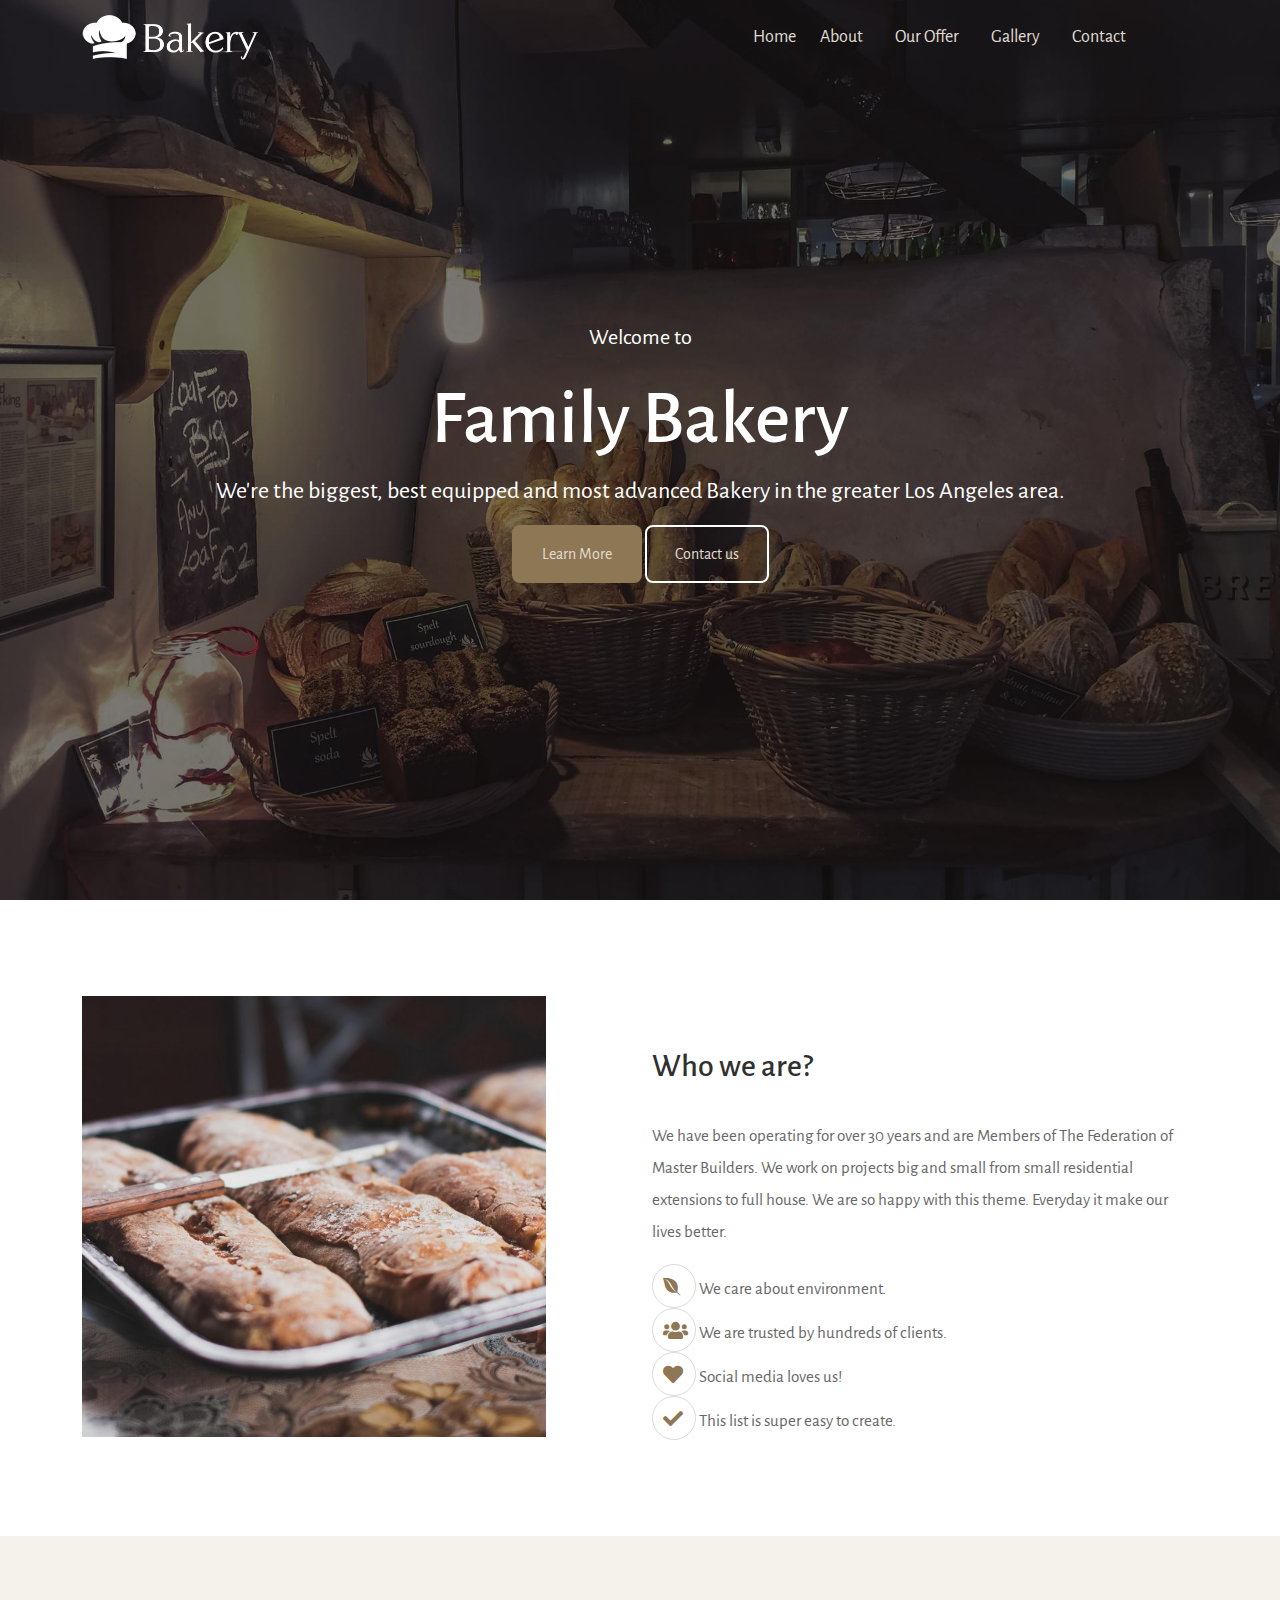
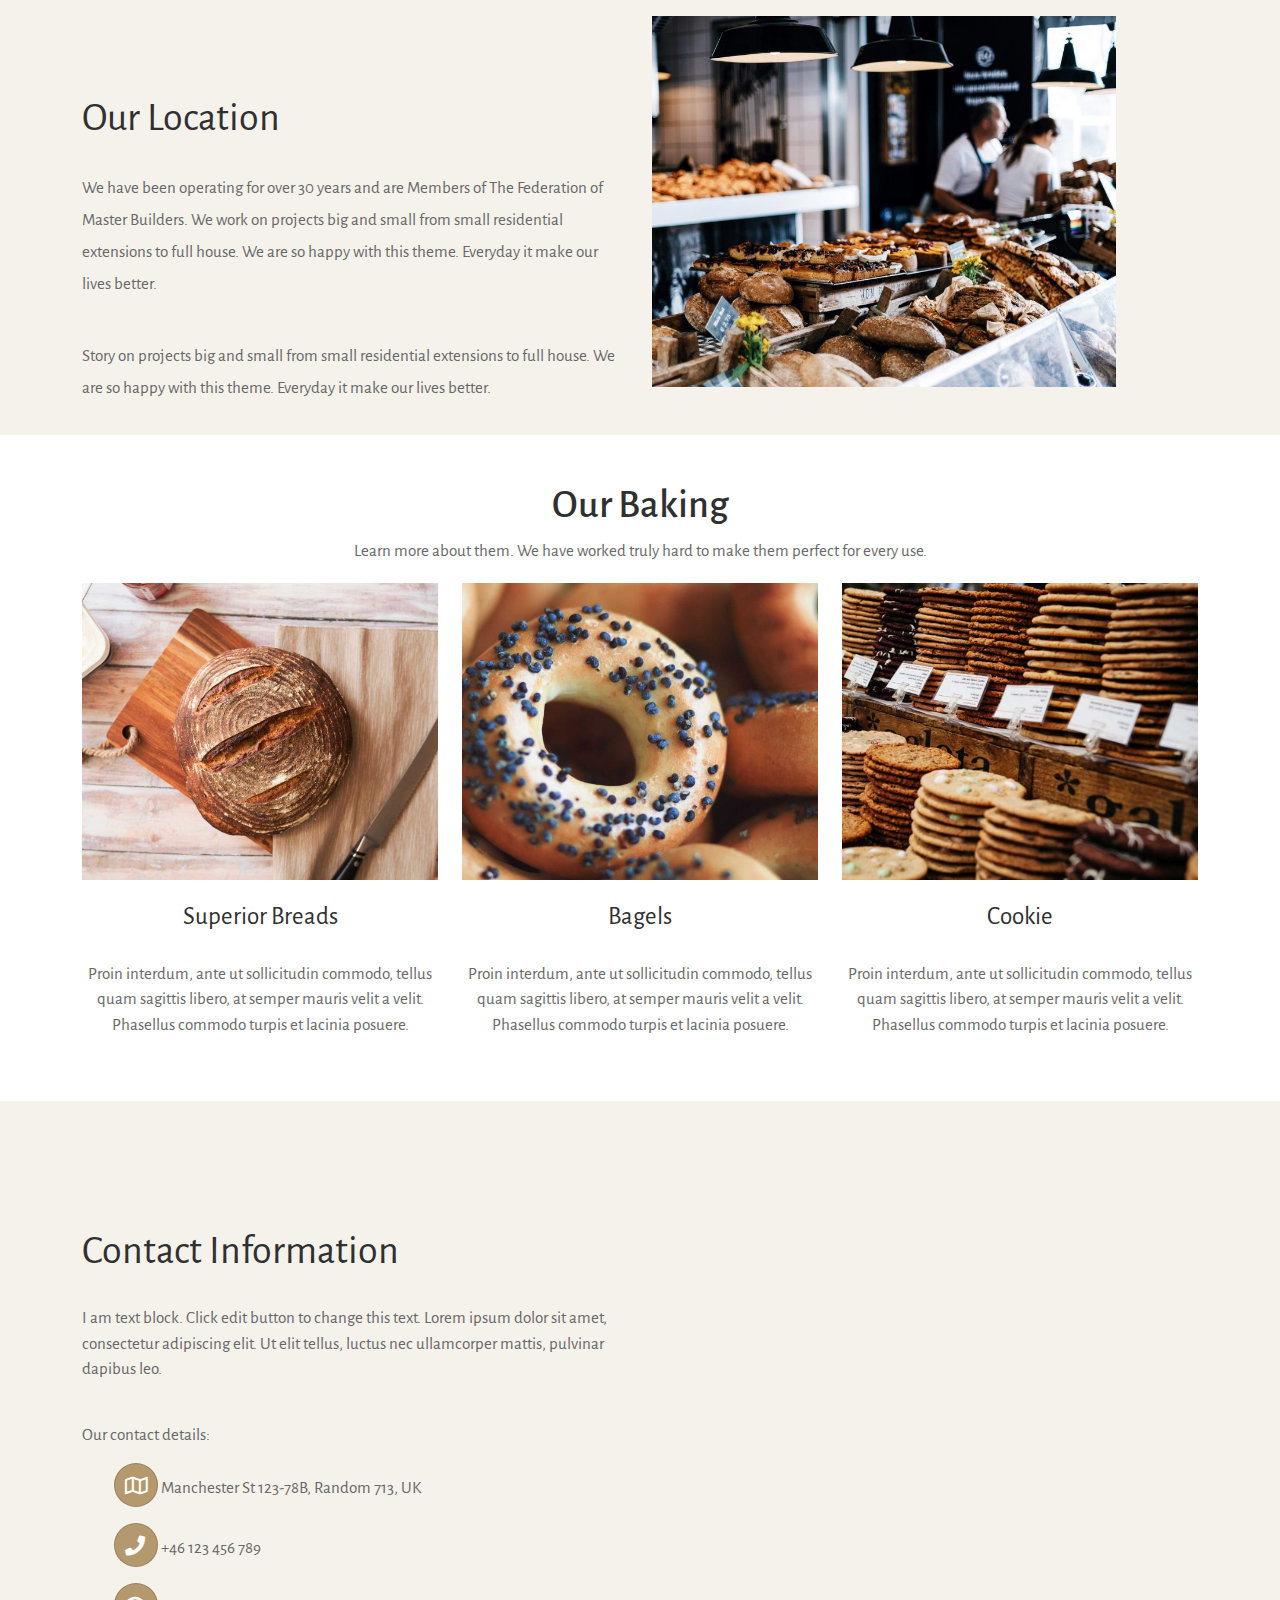
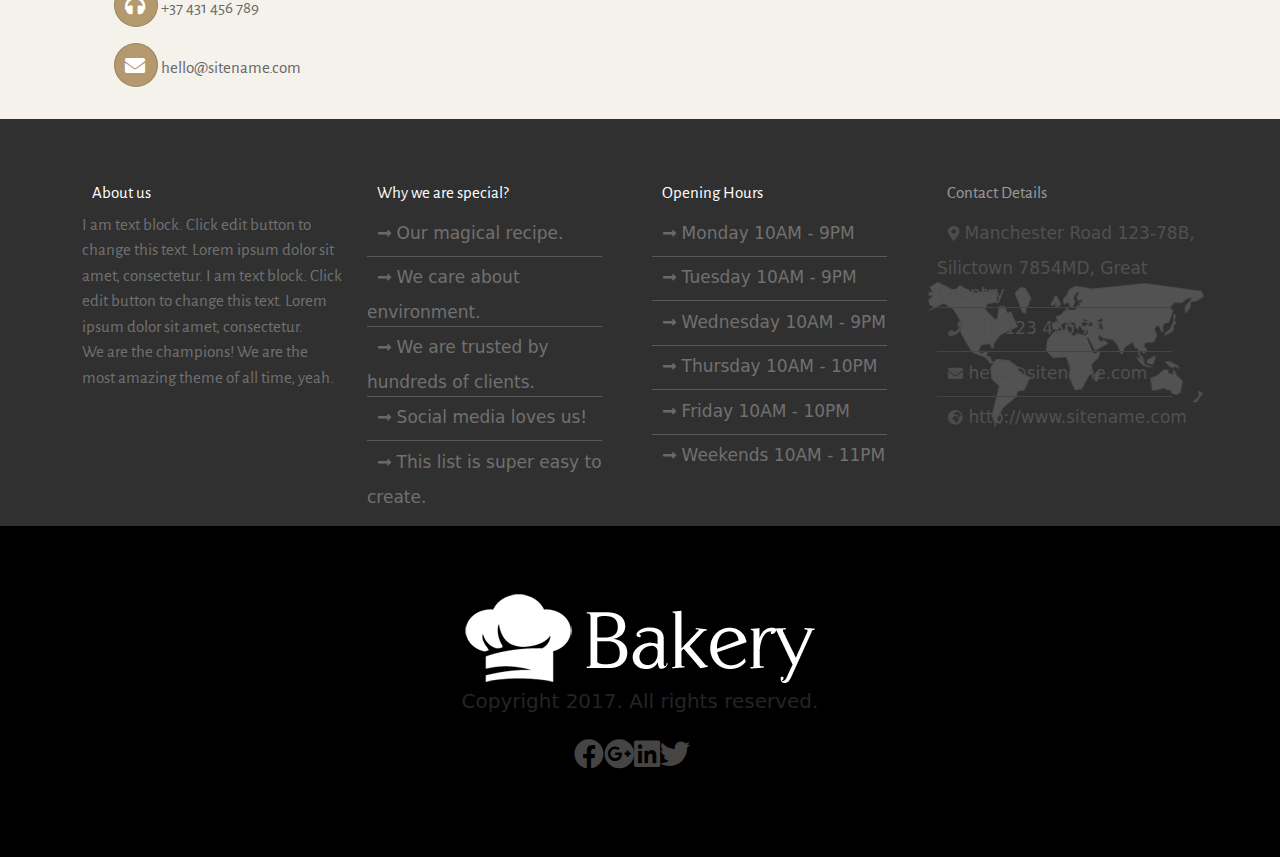
<file: index.html>
<html>

<head>
    <link href="css/bootstrap.min.css" rel="stylesheet">
    <link href="css/index-style.css" rel="stylesheet">
    <link href="css/all.min.css" rel="stylesheet">
    <link rel="preconnect" href="https://fonts.googleapis.com">
    <link rel="preconnect" href="https://fonts.gstatic.com" crossorigin>
    <link href="https://fonts.googleapis.com/css2?family=Alegreya+Sans&display=swap" rel="stylesheet">
</head>
<body>
    <section class="homepage" style=" background-position: center center; background-size: cover;">

        <nav class="navbar navbar-expand-lg px-2 ">
            <div class="container">
              <a class="navbar-brand" href="index.html"><img src="images/bakery-light-1.png" class="img-fluid w-50 "></a>
              <button class="navbar-toggler" type="button" data-bs-toggle="collapse" data-bs-target="#navbarNav" aria-controls="navbarNav" aria-expanded="false" aria-label="Toggle navigation">
                <span class="navbar-toggler-icon"></span>
              </button>
              <div class="collapse navbar-collapse text-white-50" id="navbarNav">
                <ul class="navbar-nav ms-auto pe-5">
                  <li class="nav-item">
                    <a class="nav-link active pe-3" aria-current="page" href="#">Home</a>
                  </li>
                  <li class="nav-item pe-3">
                    <a class="nav-link" href="about.html">About</a>
                  </li>
                  <li class="nav-item pe-3">
                    <a class="nav-link" href="ourOffer.html">Our Offer</a>
                  </li>
                 
                  <li class="nav-item pe-3">
                    <a class="nav-link" href="Gallery.html">Gallery</a>
                  </li>
                  <li class="nav-item pe-3">
                    <a class="nav-link" href="#">Contact</a>
                  </li>
                </ul>
              </div>
            </div>
          </nav>
    <div class="container">
        <div class="row">
            <div class="page-content position-absolute top-50 start-50 translate-middle">
                <div class="hero-content-inner text-center ">

                    <p class="hero-top-heading">Welcome to</p>		
                        <h1 class="hero-heading fs76px tt-normal">Family Bakery</h1>		
            
                    <p class="hero-subtitle subtitle-fs-bigger" style=" font-size:24px;">We're the biggest, best equipped and most advanced Bakery in the greater Los Angeles area. </p>
                    <div class="hero-buttons">
                        <a href="" class="btn hero-btn hero-btn1 btn-accent btn-solid btn-hover-white">Learn More</a>
                        <a href="" class="btn hero-btn hero-btn2 btn-white btn-outline btn-hover-white">Contact us</a></div>			
                </div>
            </div>
        </div>
    </div>      
    </section>

    <!--who we are section-->
    <section class="part2">
        <div class="container">
            <div class="row">
                    <div class="col-md-6">
                        <div >
                            <img src="images/page2.jpg" class="img1 col-md-4 ">
                        </div> 
                    </div>
                    <div class="col-md-6 para1 ">
                            <div class="col-md-12 ">
                                <h2 class="heading2">Who we are?</h2><br>
                                <p class="para2">We have been operating for over 30 years and are Members of The Federation of Master Builders. We work on projects big and small from small residential extensions to full house. We are so happy with this theme. Everyday it make our lives better.</p>
                                
                                <div class="list">
                                    <ul>
                                        <li>
                                         
                                            <span>  <i class="fab fa-envira"></i> We care about environment.</span>
                                        </li>
                                       
                                        <li>
                                            <span> <i class="fas fa-users"></i> We are trusted by hundreds of clients.</span>
                                        </li>
                                        
                                        <li>
                                            <span> <i class="fas fa-heart"></i> Social media loves us!</span>
                                        </li>
                                        
                                        <li>
                                            <span> <i class="fas fa-check"></i> This list is super easy to create.</span>
                                        </li>
                                    </ul>
                                </div>
                            </div>
                    </div>   
            </div>
        </div>
    </section>
    <section class="part3">
        <div class="container">
            <div class="row">
                <div class="col-md-6">
                    <div class="col-md-12 para3 me-5">
                        <h2 class="heading2">Our Location</h2><br>
                        <p class="para4">We have been operating for over 30 years and are Members of The Federation of Master Builders. We work on projects big and small from small residential extensions to full house. We are so happy with this theme. Everyday it make our lives better.</p><br>
                        <p class="para4">Story on projects big and small from small residential extensions to full house. We are so happy with this theme. Everyday it make our lives better.</p>
                    </div>
                </div>

                <div class="col-md-6">
                    <div class="col-md-12 mb-md-5 ">
                        <img src="images/page3.jpg" class="img2">
                    </div>
                </div>
            </div>
        </div>
    </section>
    <section class="part4 mb-md-5">
        <div class="container">
            <div class="col-md-8 m-auto">
                <div class="title1 text-center mt-5">
                    <h2>Our Baking</h2>
                    <p>Learn more about them. We have worked truly hard to make them perfect for every use.</p>
                </div>
            </div>
        </div>
        <div class="container">
            <div class="row">
            <div class="col-md-4 text-center">
                <div class="sec-content">
                    <div>
                        <img src="images/our1.jpg " class="mb-4 bg-image">
                    </div>
                    <div class="caption">
                        <h4>Superior Breads</h4>
                        <br>
                        <p>Proin interdum, ante ut sollicitudin commodo, tellus quam sagittis libero, at semper mauris velit a velit. Phasellus commodo turpis et lacinia posuere.</p>
                    </div>
                </div>
            </div>

            <div class="col-md-4 text-center">
                <div class="sec-content">
                    <div>
                        <img src="images/our2.jpg " class="mb-4 bg-image">
                    </div>
                    <div class="caption">
                        <h4>Bagels</h4>
                        <br>
                        <p>Proin interdum, ante ut sollicitudin commodo, tellus quam sagittis libero, at semper mauris velit a velit. Phasellus commodo turpis et lacinia posuere.</p>
                    </div>
                </div>
            </div>

            <div class="col-md-4 text-center">
                <div class="sec-content">
                    <div>
                        <img src="images/our3.jpg " class="mb-4 bg-image">
                    </div>
                    <div class="caption">
                        <h4>Cookie</h4>
                        <br>
                        <p>Proin interdum, ante ut sollicitudin commodo, tellus quam sagittis libero, at semper mauris velit a velit. Phasellus commodo turpis et lacinia posuere.</p>
                    </div>
                </div>
            </div>
        </div>
    </div>
    </section>
    <section class="part5">
        <div class="container mt-5  ">
            <div class="row">
                <div class="col-md-6">
                    <div class="col-md-12 para5">
                        <h2 class="heading3">Contact Information</h2><br>
                        <p class="caption2" >I am text block. Click edit button to change this text. Lorem ipsum dolor sit amet, consectetur adipiscing elit. Ut elit tellus, luctus nec ullamcorper mattis, pulvinar dapibus leo.</p>
                        <br> 
                        <p class="caption2">Our contact details:</p>
                       
                            <ul class="list2">
                                <li><span> <i class="far fa-map"></i>   Manchester St 123-78B, Random 713, UK</span></li>
                                <li><span> <i class="fas fa-phone"></i> +46 123 456 789</span></li>
                                <li><span> <i class="fas fa-headphones"></i>  +37 431 456 789</span></li>
                                <li><span> <i class="fas fa-envelope"></i> hello@sitename.com</span></li>
                                
                            </ul>
                       
                    </div>
                </div>
                <div class="col-md-6" >
                    <div class="col-md-12">
                        <iframe src="https://www.google.com/maps/embed?pb=!1m18!1m12!1m3!1d3456.921692280597!2d31.266383685044296!3d29.952930981915664!2m3!1f0!2f0!3f0!3m2!1i1024!2i768!4f13.1!3m3!1m2!1s0x145839790b102517%3A0xd22ee5c5bbf7d550!2sBakery%20shop!5e0!3m2!1sar!2seg!4v1628577969963!5m2!1sar!2seg" width="600" height="450" style="border:0;" allowfullscreen="" loading="lazy"></iframe>
                    </div>

                </div>
            </div>
        </div>
    </section>
    <section class="part6">
        <div class="container">
            <div class="row ">
                <div class="col-md-3">
                    <div class="col-md-12">
                        <h4>About us</h4>
                        <p>I am text block. Click edit button to change this text. Lorem ipsum dolor sit amet, consectetur. I am text block. Click edit button to change this text. Lorem ipsum dolor sit amet, consectetur.

                        <br>    We are the champions! We are the most amazing theme of all time, yeah.</p>
                    </div>
                </div>
                <div class="col-md-3">
                    <div class=" col-md-12">
                        <h4>Why we are special?</h4>
                        <ul class="list3">
                            <li><span> <i class="fas fa-long-arrow-alt-right"></i>   Our magical recipe.</span></li>
                            <div class="line"></div>
                            <li><span> <i class="fas fa-long-arrow-alt-right"></i>   We care about environment.</span></li>
                            <div class="line"></div>
                            <li><span> <i class="fas fa-long-arrow-alt-right"></i>  We are trusted by hundreds of clients.</span></li>
                            <div class="line"></div>
                            <li><span> <i class="fas fa-long-arrow-alt-right"></i>   Social media loves us!</span></li>
                            <div class="line"></div>
                            <li><span> <i class="fas fa-long-arrow-alt-right"></i>  This list is super easy to create.</span></li>
                        </ul>
                    </div>
                </div>
                <div class="col-md-3">
                    <div class="col-md-12">
                        <h4>Opening Hours</h4>
                        <ul class="list3">
                            <li> <span> <i class="fas fa-long-arrow-alt-right"></i>  Monday 10AM - 9PM</span></li>
                            <div class="line"></div>
                            <li> <span> <i class="fas fa-long-arrow-alt-right"></i> Tuesday 10AM - 9PM</span></li>
                            <div class="line"></div>
                            <li> <span> <i class="fas fa-long-arrow-alt-right"></i>  Wednesday 10AM - 9PM</span></li>
                            <div class="line"></div>
                            <li> <span> <i class="fas fa-long-arrow-alt-right"></i> Thursday 10AM - 10PM</span></li>
                            <div class="line"></div>
                            <li> <span> <i class="fas fa-long-arrow-alt-right"></i> Friday 10AM - 10PM</span></li>
                            <div class="line"></div>
                            <li> <span> <i class="fas fa-long-arrow-alt-right"></i> Weekends 10AM - 11PM</span></li>

                        </ul>
                    </div>
                </div>
                <div class="col-md-3 ground1">
                    <div class="col-md-12">
                        <h4>Contact Details</h4>

                        <ul class="list3">

                            <li><span><i class="fas fa-map-marker-alt"></i> Manchester Road 123-78B, Silictown 7854MD, Great Country</span></li>
                            <div class="line"></div>
                            <li><span><i class="fas fa-phone"></i>+46 123 456 789</span></li>
                            <div class="line"></div>
                            <li><span><i class="fas fa-envelope"></i> hello@sitename.com </span></li>
                            <div class="line"></div>
                            <li><span><i class="fas fa-globe-africa"></i> http://www.sitename.com</span></li>
                        </ul>
                    </div>
                </div>
            </div>
        </div>
    </section>

    <section class="part7">
        <div class="container content1">
            <img src="images/bakery-light-1.png">
            <p>Copyright 2017. All rights reserved.</p>
            <ul class="list4">
                <li><span><i class="fab fa-facebook"></i></span></li>
                <li><span><i class="fab fa-google-plus"></i></span></li>
                <li><span><i class="fab fa-linkedin"></i></span></li>
                <li><span> <i class="fab fa-twitter"></i></span></li>

            </ul>
        </div>
    </section>

    <script src="js/bootstrap.bundle.min.js"></script>
</body>
</html>
</file>
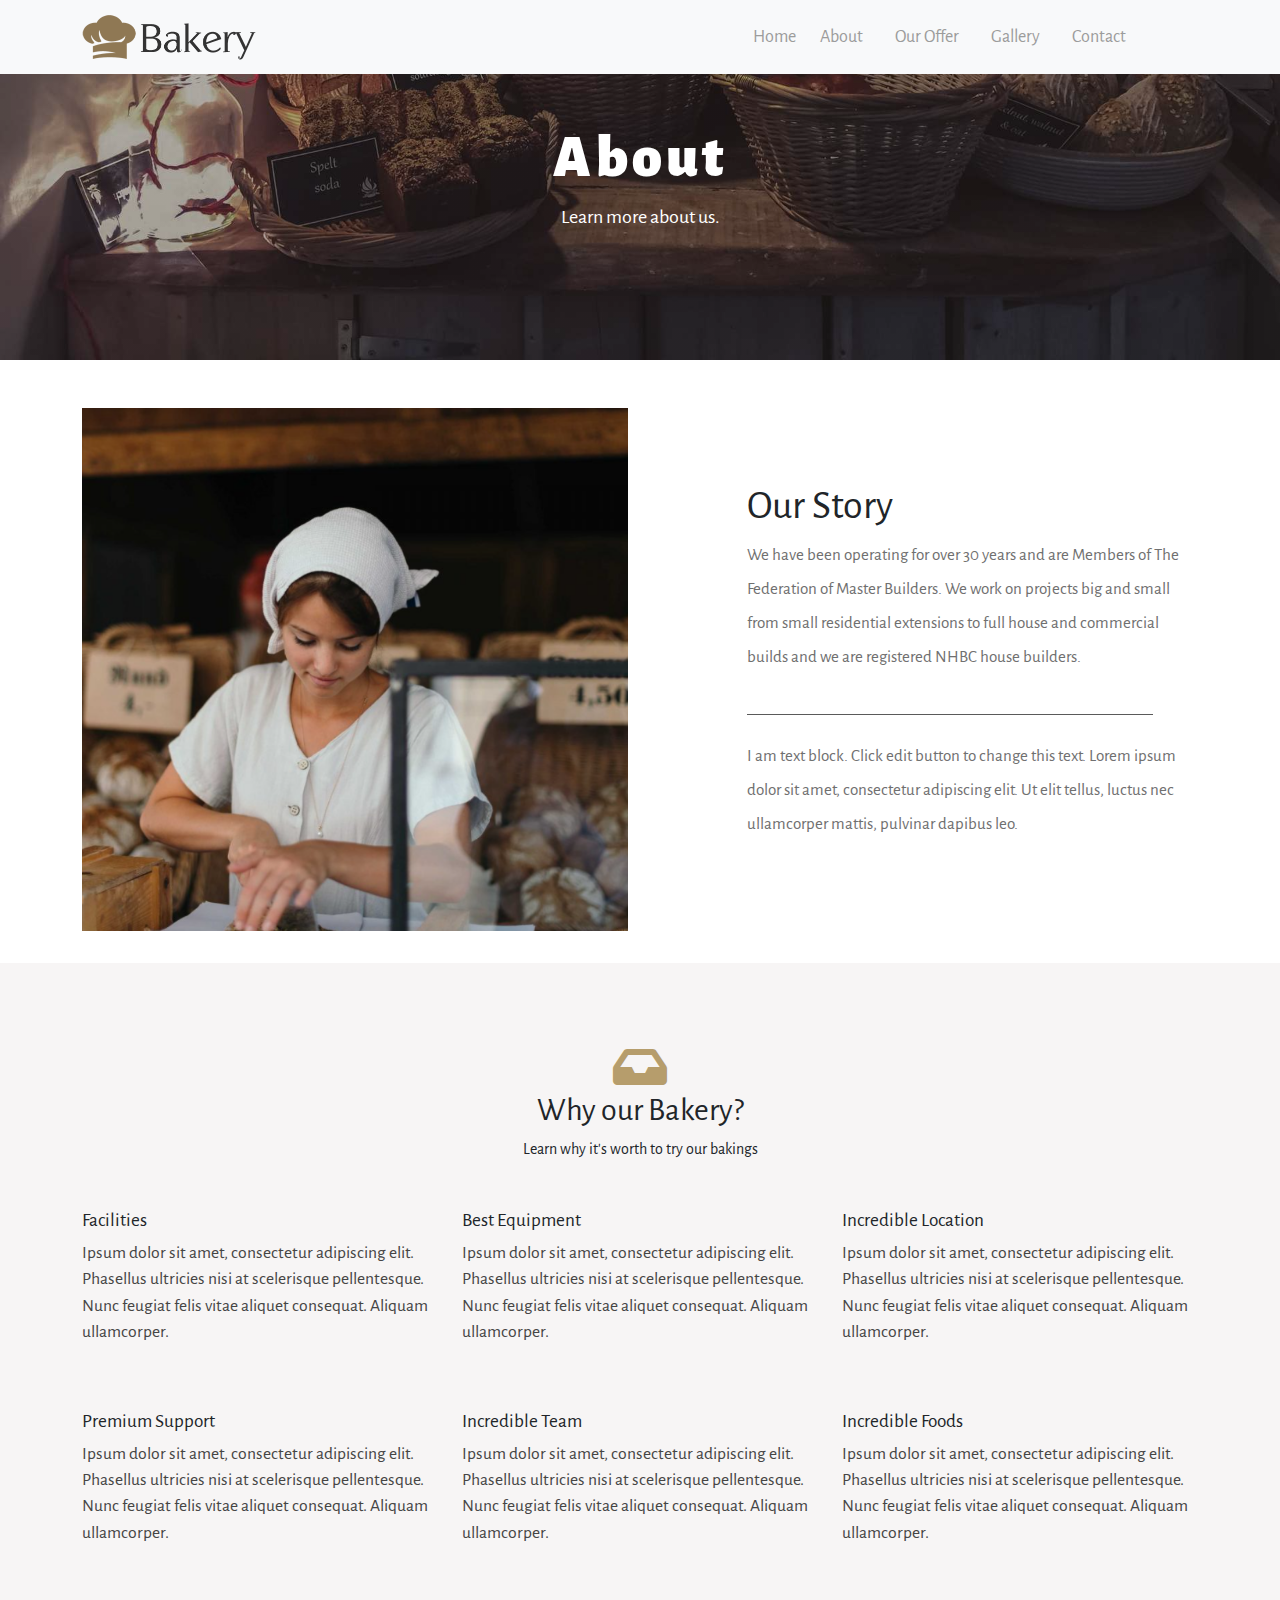
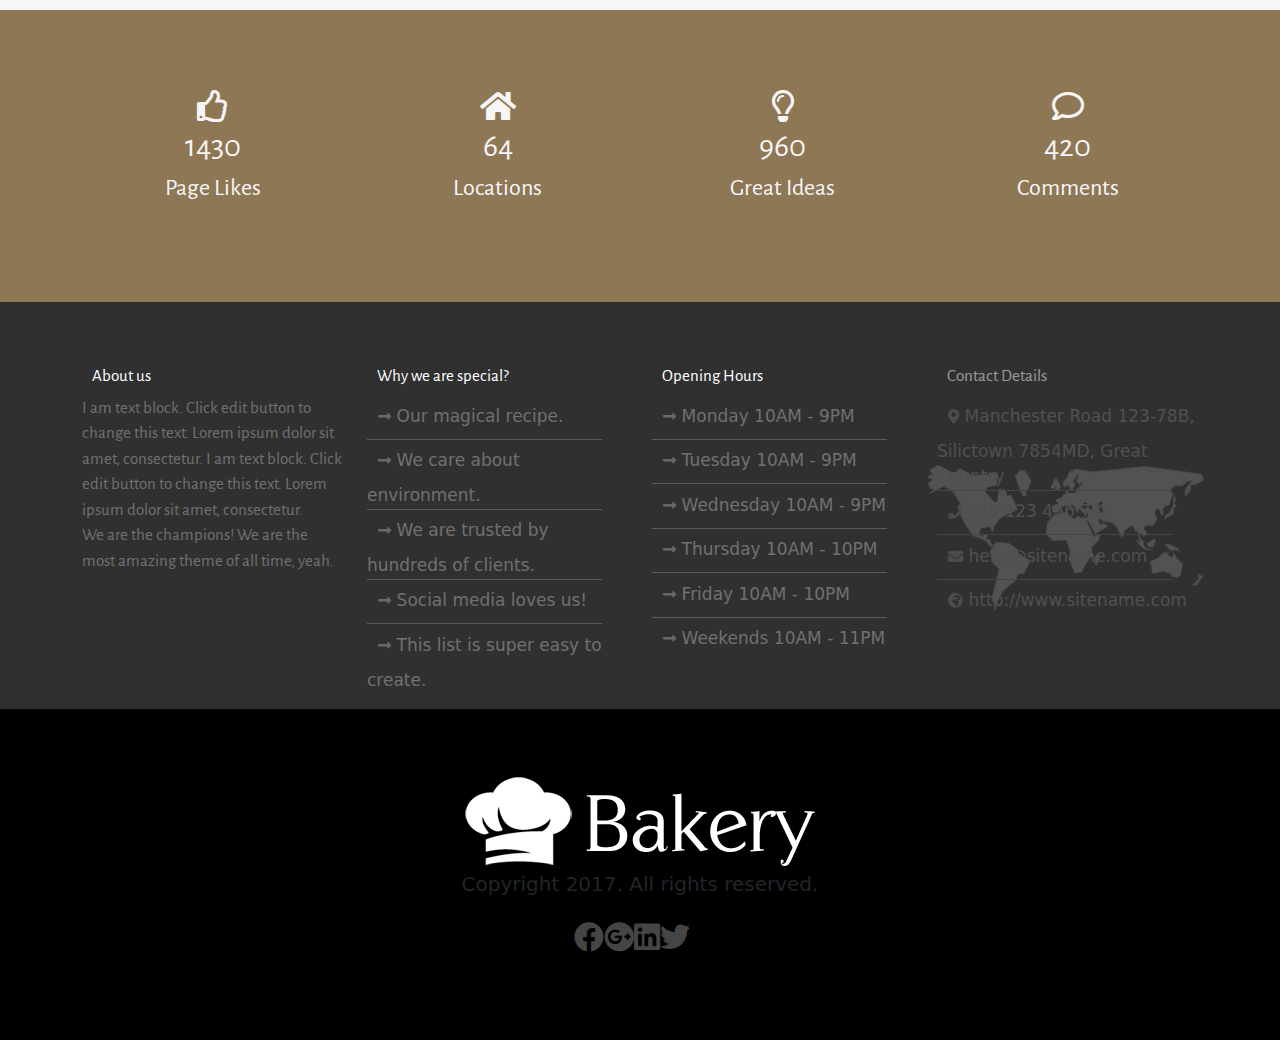
<file: about.html>
<html>
    <head>
        <link href="css/bootstrap.min.css" rel="stylesheet">
        <link href="css/about.css" rel="stylesheet">
        <link href="css/all.min.css" rel="stylesheet">
        <link rel="preconnect" href="https://fonts.googleapis.com">
        <link rel="preconnect" href="https://fonts.gstatic.com" crossorigin>
        <link href="https://fonts.googleapis.com/css2?family=Alegreya+Sans:ital,wght@0,400;1,300&display=swap" rel="stylesheet">
    </head>
    <body>
        <section class="homeScreen"style=" background-position: bottom center; background-size: cover;" >

            
        <nav class="navbar navbar-expand-lg px-2 bg-light ">
            <div class="container">
              <a class="navbar-brand" href="index.html"><img src="images/bakery-color.png" class="img-fluid w-50 "></a>
              <button class="navbar-toggler" type="button" data-bs-toggle="collapse" data-bs-target="#navbarNav" aria-controls="navbarNav" aria-expanded="false" aria-label="Toggle navigation">
                <span class="navbar-toggler-icon"></span>
              </button>
              <div class="collapse navbar-collapse" id="navbarNav">
                <ul class="navbar-nav ms-auto pe-5">
                  <li class="nav-item">
                    <a class="nav-link active pe-3" aria-current="page" href="index.html">Home</a>
                  </li>
                  <li class="nav-item pe-3">
                    <a class="nav-link" href="about.html">About</a>
                  </li>
                  <li class="nav-item pe-3">
                    <a class="nav-link" href="ourOffer.html">Our Offer</a>
                  </li>
                 
                  <li class="nav-item pe-3">
                    <a class="nav-link" href="Gallery.html">Gallery</a>
                  </li>
                  <li class="nav-item pe-3">
                    <a class="nav-link" href="#">Contact</a>
                  </li>
                </ul>
              </div>
            </div>
          </nav>
          <div class="homeContent d-flex  flex-column align-items-md-center mt-5 text-center text-white ">
            <h1>About</h1>
            <p>Learn more about us.</p>

          </div>
        </section>
        <section class="part1">
            <div class="container">
                <div class="row">
                <div class="col-md-6 d-flex align-items-md-center">
                    <div class="col-md-12 section1 ">
                        <img src="images/about.PNG " class="img-fluid mt-5"> 
                    </div>
                </div>
            
            <div class="col-md-5 offset-md-1  d-flex flex-column justify-content-md-center">
                <div class="col-md-12  section2 mt-5 ">
                    <h3>Our Story</h3>
                    <p>We have been operating for over 30 years and are Members of The Federation of Master Builders. We work on projects big and small from small residential extensions to full house and commercial builds and we are registered NHBC house builders.</p>
                    <br>
                    <div class="line"></div>
                    <br>
                    <p>I am text block. Click edit button to change this text. Lorem ipsum dolor sit amet, consectetur adipiscing elit. Ut elit tellus, luctus nec ullamcorper mattis, pulvinar dapibus leo.</p>
                </div>
            </div>
        </div>
        </div>
        </section>

        <section class="part2">
            <div class="container ">
                <div class="col-md-4 mt-md-5 m-auto text-center section1 mb-md-5">
                    <div class="col-md-12">
                        <i class="fas fa-inbox ico1"></i>
                        <h2>Why our Bakery?</h2>
                        <p>Learn why it's worth to try our bakings</p>
                    </div>
                </div>
            </div>
            <div class="container">
                <div class="row">
                    <div class="col-md-4">
                        <div class="col-md-12">
                            <h4 class="heading">Facilities</h4>
                            <p class="caption">Ipsum dolor sit amet, consectetur adipiscing elit. Phasellus ultricies nisi at scelerisque pellentesque. Nunc feugiat felis vitae aliquet consequat. Aliquam ullamcorper.</p>
                        </div>
                    </div>

                    <div class="col-md-4">
                        <div class="col-md-12">
                            <h4 class="heading">Best Equipment</h4>
                            <p class="caption">Ipsum dolor sit amet, consectetur adipiscing elit. Phasellus ultricies nisi at scelerisque pellentesque. Nunc feugiat felis vitae aliquet consequat. Aliquam ullamcorper.</p>
                        </div>
                    </div>

                    <div class="col-md-4">
                        <div class="col-md-12">
                            <h4 class="heading">Incredible Location</h4>
                            <p class="caption">Ipsum dolor sit amet, consectetur adipiscing elit. Phasellus ultricies nisi at scelerisque pellentesque. Nunc feugiat felis vitae aliquet consequat. Aliquam ullamcorper.</p>
                        </div>
                    </div>

                    <div class="col-md-4 mt-5 mb-5">
                        <div class="col-md-12">
                            <h4 class="heading">Premium Support</h4>
                            <p class="caption">Ipsum dolor sit amet, consectetur adipiscing elit. Phasellus ultricies nisi at scelerisque pellentesque. Nunc feugiat felis vitae aliquet consequat. Aliquam ullamcorper.</p>
                        </div>
                    </div>

                    <div class="col-md-4 mt-5 mb-5">
                        <div class="col-md-12">
                            <h4 class="heading">Incredible Team</h4>
                            <p class="caption">Ipsum dolor sit amet, consectetur adipiscing elit. Phasellus ultricies nisi at scelerisque pellentesque. Nunc feugiat felis vitae aliquet consequat. Aliquam ullamcorper.</p>
                        </div>
                    </div>

                    <div class="col-md-4 mt-5 mb-5">
                        <div class="col-md-12">
                            <h4 class="heading">Incredible Foods</h4>
                            <p class="caption">Ipsum dolor sit amet, consectetur adipiscing elit. Phasellus ultricies nisi at scelerisque pellentesque. Nunc feugiat felis vitae aliquet consequat. Aliquam ullamcorper.</p>
                        </div>
                    </div>

                </div>
            </div>
        </section>
        <section class="part3">
            <div class="container">
                <div class="row">
                    <div class="col-md-3 ">
                         <div class="col-md-12 section1 d-flex flex-column align-items-md-center">
                            <i class="far fa-thumbs-up"></i>
                            <span>1430</span>
                            <p>Page Likes</p>
                         </div>       
                    </div>
                    <div class="col-md-3 ">
                        <div class="col-md-12 section1 d-flex flex-column align-items-md-center">
                            <i class="fas fa-home"></i>
                           <span>64</span>
                           <p>Locations</p>
                        </div>       
                   </div>
                   <div class="col-md-3 ">
                    <div class="col-md-12 section1 d-flex flex-column align-items-md-center">
                        <i class="far fa-lightbulb"></i>
                       <span>960</span>
                       <p>Great Ideas</p>
                    </div>       
               </div>
               <div class="col-md-3 ">
                <div class="col-md-12 section1 d-flex flex-column align-items-md-center">
                    <i class="far fa-comment"></i>
                   <span>420</span>
                   <p>Comments</p>
                </div>       
           </div>
        </div>                 
    </div>
</section>

<section class="part4">
    <div class="container">
        <div class="row ">
            <div class="col-md-3">
                <div class="col-md-12">
                    <h4>About us</h4>
                    <p>I am text block. Click edit button to change this text. Lorem ipsum dolor sit amet, consectetur. I am text block. Click edit button to change this text. Lorem ipsum dolor sit amet, consectetur.

                    <br>    We are the champions! We are the most amazing theme of all time, yeah.</p>
                </div>
            </div>
            <div class="col-md-3">
                <div class=" col-md-12">
                    <h4>Why we are special?</h4>
                    <ul class="list3">
                        <li><span> <i class="fas fa-long-arrow-alt-right"></i>   Our magical recipe.</span></li>
                        <div class="line"></div>
                        <li><span> <i class="fas fa-long-arrow-alt-right"></i>   We care about environment.</span></li>
                        <div class="line"></div>
                        <li><span> <i class="fas fa-long-arrow-alt-right"></i>  We are trusted by hundreds of clients.</span></li>
                        <div class="line"></div>
                        <li><span> <i class="fas fa-long-arrow-alt-right"></i>   Social media loves us!</span></li>
                        <div class="line"></div>
                        <li><span> <i class="fas fa-long-arrow-alt-right"></i>  This list is super easy to create.</span></li>
                    </ul>
                </div>
            </div>
            <div class="col-md-3">
                <div class="col-md-12">
                    <h4>Opening Hours</h4>
                    <ul class="list3">
                        <li> <span> <i class="fas fa-long-arrow-alt-right"></i>  Monday 10AM - 9PM</span></li>
                        <div class="line"></div>
                        <li> <span> <i class="fas fa-long-arrow-alt-right"></i> Tuesday 10AM - 9PM</span></li>
                        <div class="line"></div>
                        <li> <span> <i class="fas fa-long-arrow-alt-right"></i>  Wednesday 10AM - 9PM</span></li>
                        <div class="line"></div>
                        <li> <span> <i class="fas fa-long-arrow-alt-right"></i> Thursday 10AM - 10PM</span></li>
                        <div class="line"></div>
                        <li> <span> <i class="fas fa-long-arrow-alt-right"></i> Friday 10AM - 10PM</span></li>
                        <div class="line"></div>
                        <li> <span> <i class="fas fa-long-arrow-alt-right"></i> Weekends 10AM - 11PM</span></li>

                    </ul>
                </div>
            </div>
            <div class="col-md-3 ground1">
                <div class="col-md-12">
                    <h4>Contact Details</h4>

                    <ul class="list3">

                        <li><span><i class="fas fa-map-marker-alt"></i> Manchester Road 123-78B, Silictown 7854MD, Great Country</span></li>
                        <div class="line"></div>
                        <li><span><i class="fas fa-phone"></i>+46 123 456 789</span></li>
                        <div class="line"></div>
                        <li><span><i class="fas fa-envelope"></i> hello@sitename.com </span></li>
                        <div class="line"></div>
                        <li><span><i class="fas fa-globe-africa"></i> http://www.sitename.com</span></li>
                    </ul>
                </div>
            </div>
        </div>
    </div>
</section> 

<section class="part5">
    <div class="container content1">
        <img src="images/bakery-light-1.png">
        <p>Copyright 2017. All rights reserved.</p>
        <ul class="list4">
            <li><span><i class="fab fa-facebook"></i></span></li>
            <li><span><i class="fab fa-google-plus"></i></span></li>
            <li><span><i class="fab fa-linkedin"></i></span></li>
            <li><span> <i class="fab fa-twitter"></i></span></li>

        </ul>
    </div>
</section>

    </body>
</html>
</file>
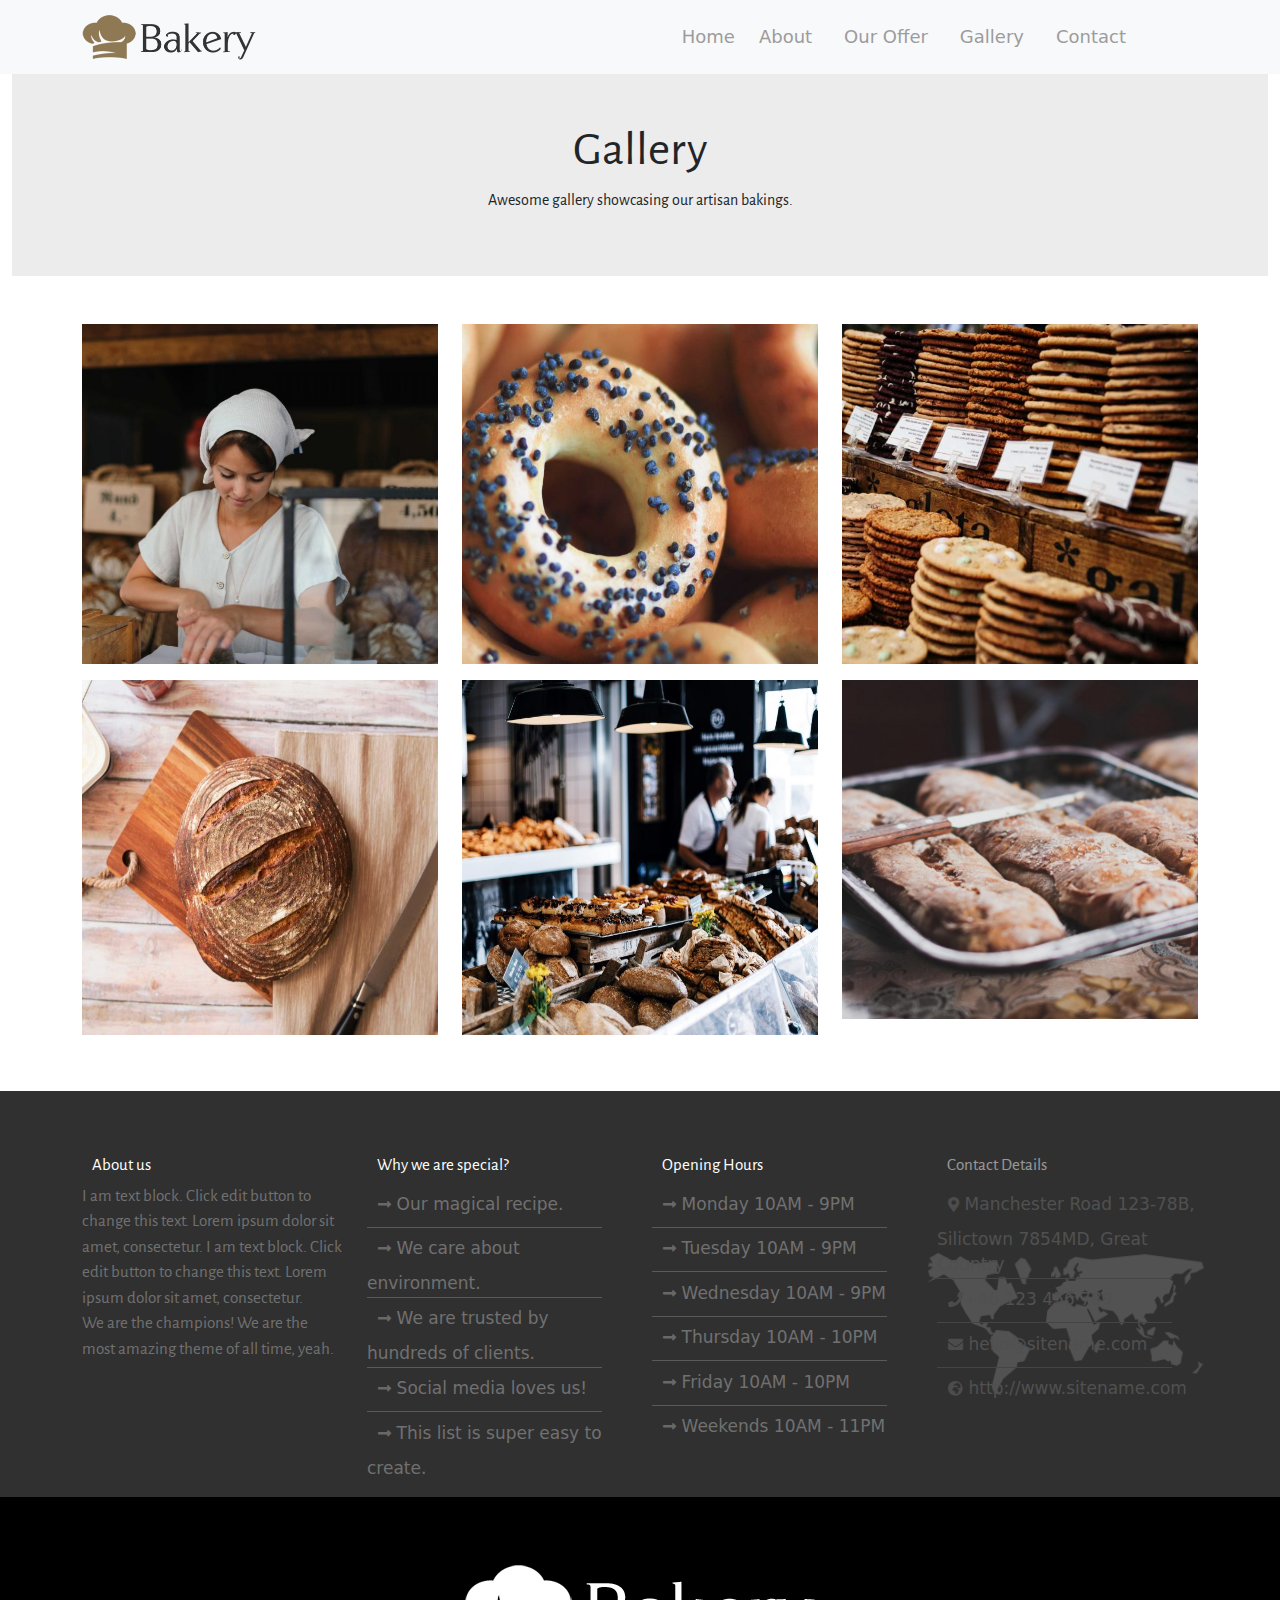
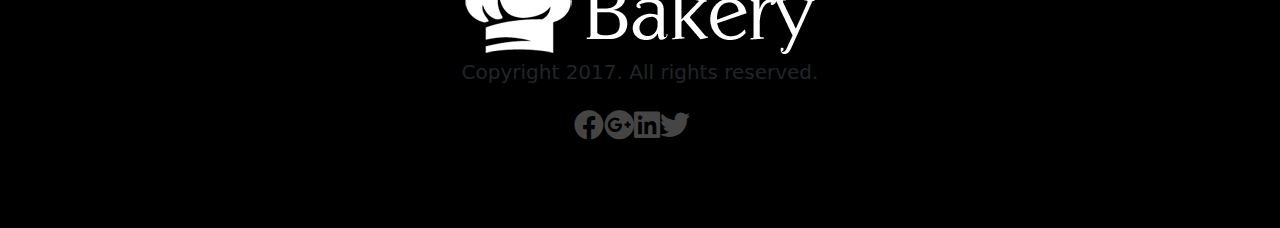
<file: Gallery.html>
<html>
    <head>
        <link href="css/bootstrap.min.css" rel="stylesheet">
        <link href="css/gallery.css" rel="stylesheet">
        <link href="css/all.min.css" rel="stylesheet">
        <link rel="preconnect" href="https://fonts.googleapis.com">
        <link rel="preconnect" href="https://fonts.gstatic.com" crossorigin>
        <link href="https://fonts.googleapis.com/css2?family=Alegreya+Sans:ital,wght@0,400;1,300&display=swap" rel="stylesheet">
    </head>
    <body>
        <section class="Home">
            <nav class="navbar navbar-expand-lg px-2 bg-light">
                <div class="container">
                  <a class="navbar-brand" href="index.html"><img src="images/bakery-color.png" class="img-fluid w-50 "></a>
                  <button class="navbar-toggler" type="button" data-bs-toggle="collapse" data-bs-target="#navbarNav" aria-controls="navbarNav" aria-expanded="false" aria-label="Toggle navigation">
                    <span class="navbar-toggler-icon"></span>
                  </button>
                  <div class="collapse navbar-collapse" id="navbarNav">
                    <ul class="navbar-nav ms-auto pe-5">
                      <li class="nav-item">
                        <a class="nav-link active pe-3" aria-current="page" href="index.html">Home</a>
                      </li>
                      <li class="nav-item pe-3">
                        <a class="nav-link" href="about.html">About</a>
                      </li>
                      <li class="nav-item pe-3">
                        <a class="nav-link" href="ourOffer.html">Our Offer</a>
                      </li>
                     
                      <li class="nav-item pe-3">
                        <a class="nav-link" href="Gallery.html">Gallery</a>
                      </li>
                      <li class="nav-item pe-3">
                        <a class="nav-link" href="#">Contact</a>
                      </li>
                    </ul>
                  </div>
                </div>
              </nav>
        </section>
<section class="part2">
  <div class="container-fluid w-100">
    <div class="col-md-12 content">
      <h2>Gallery</h2>
      <p>Awesome gallery showcasing our artisan bakings.</p>
    </div>
  </div>
</section>
<section class="part3">

<div class="container mt-md-5">
  <div class="row">
   
    
    <div class="col-md-4">
      <div class="col-md-12 pic1">
        <span>
          <div class="img-fluid ">
            <div class="layer">
              <i class="fas fa-search"></i>
            </div>
            <img src="images/about.PNG" class="bg-image">
          </div>
        </span>
      </div>
    </div>


    <div class="col-md-4">
      <div class="col-md-12 pic1">
        <span>
          <div class="img-fluid ">
            <div class="layer">
              <i class="fas fa-search"></i>
            </div>
            <img src="images/our2.jpg" class="bg-image h-100">
          </div>
        </span>
      </div>
    </div>


    <div class="col-md-4">
      <div class="col-md-12 pic1">
        <span>
          <div class="img-fluid ">
            <div class="layer">
              <i class="fas fa-search"></i>
            </div>
            <img src="images/our3.jpg" class="bg-image h-100">
          </div>
        </span>
      </div>
    </div>
<br>

    <div class="col-md-4">
      <div class="col-md-12 pic1 mt-md-3">
        <span>
          <div class="img-fluid ">
            <div class="layer">
              <i class="fas fa-search"></i>
            </div>
            <img src="images/our1.jpg" class="bg-image h-100">
          </div>
        </span>
      </div>
    </div>

    <div class="col-md-4">
      <div class="col-md-12 pic1 mt-md-3">
        <span>
          <div class="img-fluid ">
            <div class="layer">
              <i class="fas fa-search"></i>
            </div>
            <img src="images/page3.jpg" class="bg-image h-100">
          </div>
        </span>
      </div>
    </div>

    <div class="col-md-4">
      <div class="col-md-12 pic1 mt-md-3">
        <span>
          <div class="img-fluid ">
            <div class="layer">
              <i class="fas fa-search"></i>
            </div>
            <img src="images/page2.jpg" class="bg-image">
          </div>
        </span>
      </div>
    </div>

  </div>
</div>
</section>
<br><br><br>

<section class="part6">
  <div class="container">
      <div class="row ">
          <div class="col-md-3">
              <div class="col-md-12">
                  <h4>About us</h4>
                  <p>I am text block. Click edit button to change this text. Lorem ipsum dolor sit amet, consectetur. I am text block. Click edit button to change this text. Lorem ipsum dolor sit amet, consectetur.

                  <br>    We are the champions! We are the most amazing theme of all time, yeah.</p>
              </div>
          </div>
          <div class="col-md-3">
              <div class=" col-md-12">
                  <h4>Why we are special?</h4>
                  <ul class="list3">
                      <li><span> <i class="fas fa-long-arrow-alt-right"></i>   Our magical recipe.</span></li>
                      <div class="line"></div>
                      <li><span> <i class="fas fa-long-arrow-alt-right"></i>   We care about environment.</span></li>
                      <div class="line"></div>
                      <li><span> <i class="fas fa-long-arrow-alt-right"></i>  We are trusted by hundreds of clients.</span></li>
                      <div class="line"></div>
                      <li><span> <i class="fas fa-long-arrow-alt-right"></i>   Social media loves us!</span></li>
                      <div class="line"></div>
                      <li><span> <i class="fas fa-long-arrow-alt-right"></i>  This list is super easy to create.</span></li>
                  </ul>
              </div>
          </div>
          <div class="col-md-3">
              <div class="col-md-12">
                  <h4>Opening Hours</h4>
                  <ul class="list3">
                      <li> <span> <i class="fas fa-long-arrow-alt-right"></i>  Monday 10AM - 9PM</span></li>
                      <div class="line"></div>
                      <li> <span> <i class="fas fa-long-arrow-alt-right"></i> Tuesday 10AM - 9PM</span></li>
                      <div class="line"></div>
                      <li> <span> <i class="fas fa-long-arrow-alt-right"></i>  Wednesday 10AM - 9PM</span></li>
                      <div class="line"></div>
                      <li> <span> <i class="fas fa-long-arrow-alt-right"></i> Thursday 10AM - 10PM</span></li>
                      <div class="line"></div>
                      <li> <span> <i class="fas fa-long-arrow-alt-right"></i> Friday 10AM - 10PM</span></li>
                      <div class="line"></div>
                      <li> <span> <i class="fas fa-long-arrow-alt-right"></i> Weekends 10AM - 11PM</span></li>

                  </ul>
              </div>
          </div>
          <div class="col-md-3 ground1">
              <div class="col-md-12">
                  <h4>Contact Details</h4>

                  <ul class="list3">

                      <li><span><i class="fas fa-map-marker-alt"></i> Manchester Road 123-78B, Silictown 7854MD, Great Country</span></li>
                      <div class="line"></div>
                      <li><span><i class="fas fa-phone"></i>+46 123 456 789</span></li>
                      <div class="line"></div>
                      <li><span><i class="fas fa-envelope"></i> hello@sitename.com </span></li>
                      <div class="line"></div>
                      <li><span><i class="fas fa-globe-africa"></i> http://www.sitename.com</span></li>
                  </ul>
              </div>
          </div>
      </div>
  </div>
</section>

<section class="part7">
  <div class="container content1">
      <img src="images/bakery-light-1.png">
      <p>Copyright 2017. All rights reserved.</p>
      <ul class="list4">
          <li><span><i class="fab fa-facebook"></i></span></li>
          <li><span><i class="fab fa-google-plus"></i></span></li>
          <li><span><i class="fab fa-linkedin"></i></span></li>
          <li><span> <i class="fab fa-twitter"></i></span></li>

      </ul>
  </div>
</section>












    </body>
</html>
</file>
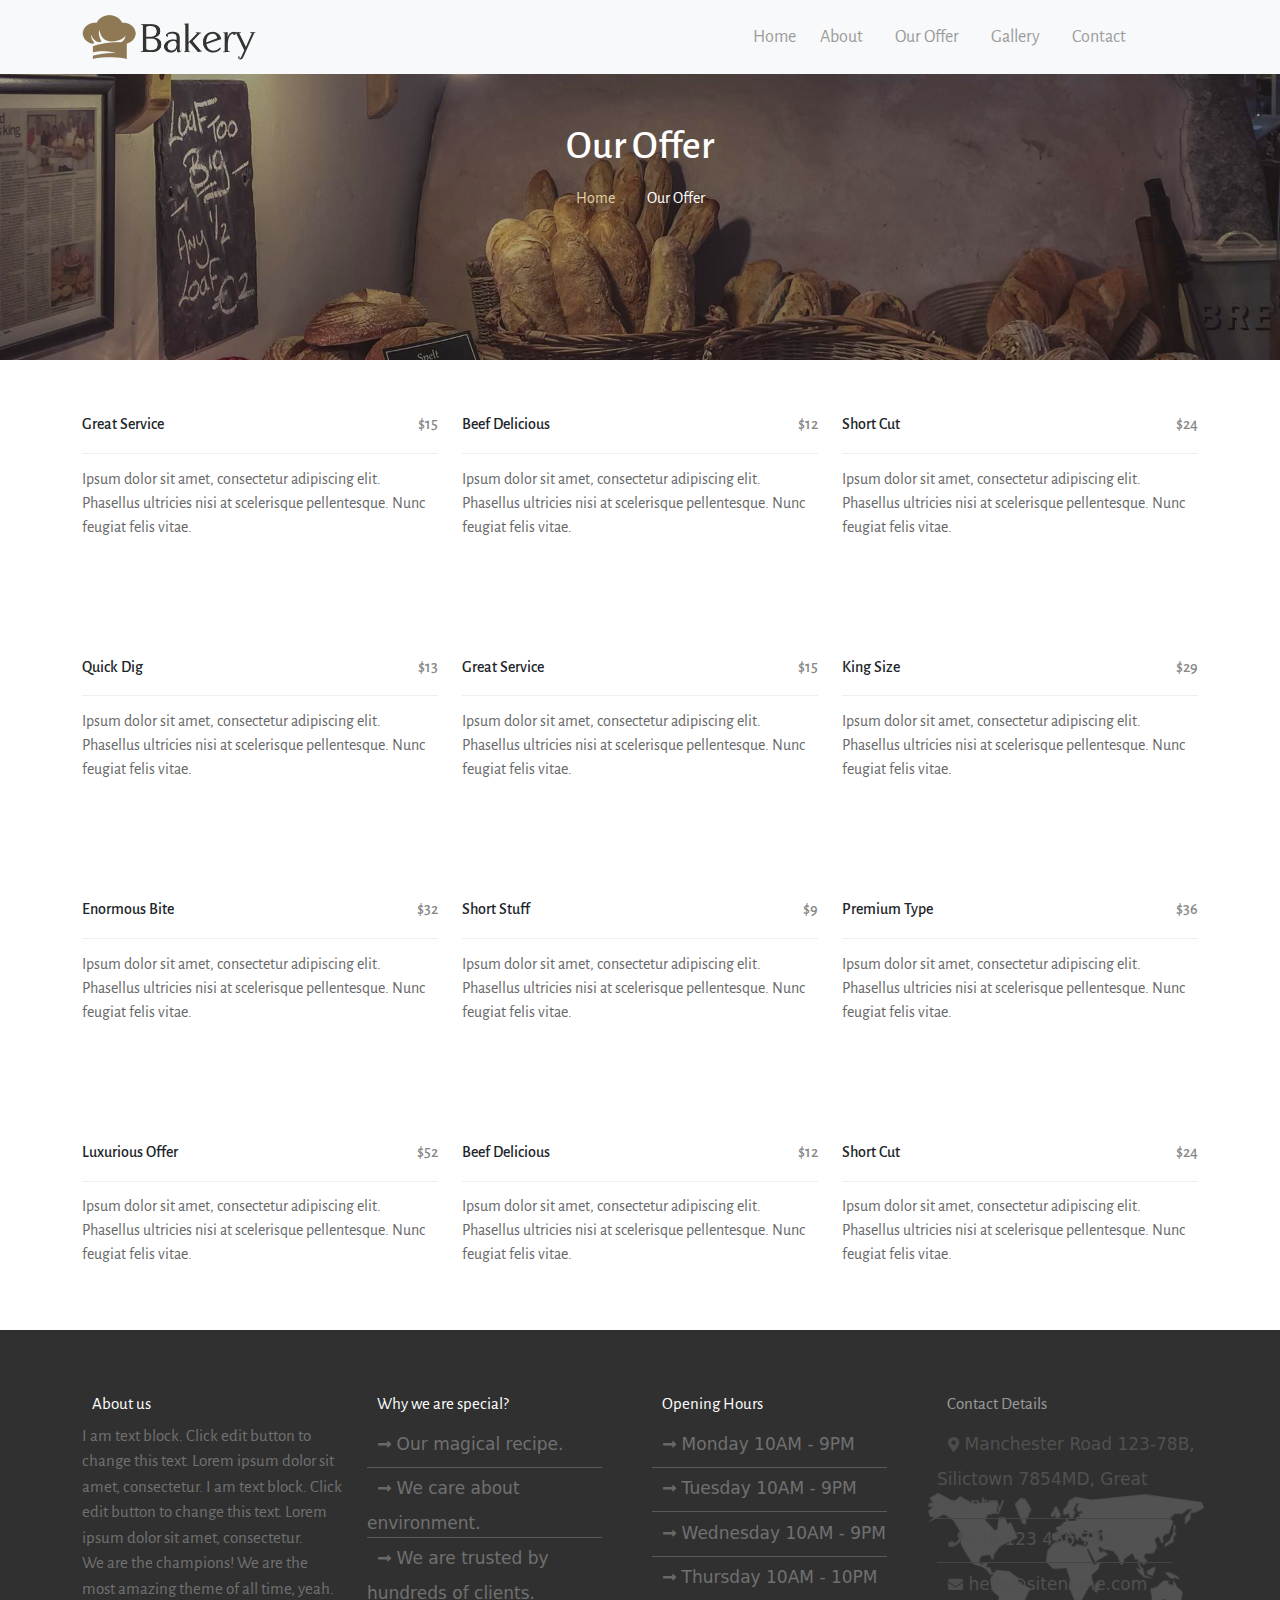
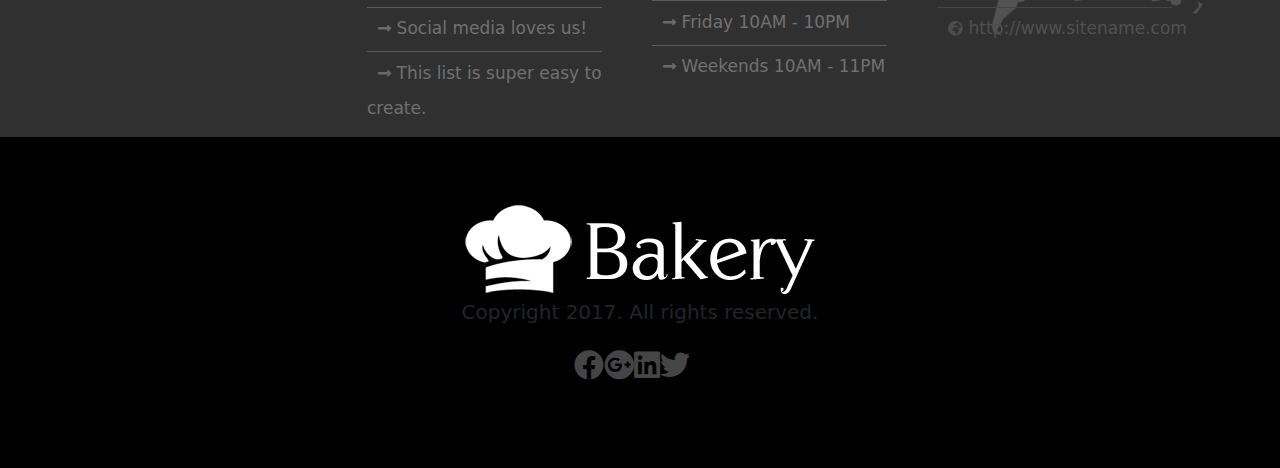
<file: ourOffer.html>
<html>
    <head>
        <link href="css/bootstrap.min.css" rel="stylesheet">
        <link href="css/ourOffer.css" rel="stylesheet">
        <link href="css/all.min.css" rel="stylesheet">
        <link rel="preconnect" href="https://fonts.googleapis.com">
        <link rel="preconnect" href="https://fonts.gstatic.com" crossorigin>
        <link href="https://fonts.googleapis.com/css2?family=Alegreya+Sans:ital,wght@0,400;1,300&display=swap" rel="stylesheet">
    </head>
    <body>
        <section class="home">
                 
        <nav class="navbar navbar-expand-lg px-2 bg-light">
            <div class="container">
              <a class="navbar-brand" href="index.html"><img src="images/bakery-color.png" class="img-fluid w-50 "></a>
              <button class="navbar-toggler" type="button" data-bs-toggle="collapse" data-bs-target="#navbarNav" aria-controls="navbarNav" aria-expanded="false" aria-label="Toggle navigation">
                <span class="navbar-toggler-icon"></span>
              </button>
              <div class="collapse navbar-collapse" id="navbarNav">
                <ul class="navbar-nav ms-auto pe-5">
                  <li class="nav-item">
                    <a class="nav-link active pe-3" aria-current="page" href="index.html">Home</a>
                  </li>
                  <li class="nav-item pe-3">
                    <a class="nav-link" href="about.html">About</a>
                  </li>
                  <li class="nav-item pe-3">
                    <a class="nav-link" href="ourOffer.html">Our Offer</a>
                  </li>
                 
                  <li class="nav-item pe-3">
                    <a class="nav-link" href="Gallery.html">Gallery</a>
                  </li>
                  <li class="nav-item pe-3">
                    <a class="nav-link" href="#">Contact</a>
                  </li>
                </ul>
              </div>
            </div>
          </nav>
          <div class="homeContent d-flex flex-column align-items-md-center mt-5 text-center text-white ">
            <h1>Our Offer</h1>
            <ul class="nav justify-content-center">
            
                <li class="nav-item">
                  <a class="nav-link " href="index.html">Home</a>
                </li>

                <li class="nav-item">
                    <a class="nav-link active" aria-current="page" href="ourOffer.html">Our Offer</a>
                  </li>
              </ul>
          </div>
        </section>
        <section class="part2">
            <div class="container">
                <div class="row">


                     <div class="col-md-4 mt-5 mb-5">
                         <div class="col-md-12">
                            <div>
                                <h5 class="heading ">Great Service  <span class="price">$15</span></h5>
                               
                            </div>
                            <!-- <div class="line"></div> -->
                            <p>Ipsum dolor sit amet, consectetur adipiscing elit. Phasellus ultricies nisi at scelerisque pellentesque. Nunc feugiat felis vitae.</p>
                         </div>
                     </div>


                     
                     <div class="col-md-4 mt-5 mb-5">
                        <div class="col-md-12">
                           <div>
                               <h5 class="heading ">Beef Delicious  <span class="price" >$12</span></h5>
                              
                           </div>
                           <!-- <div class="line"></div> -->
                           <p>Ipsum dolor sit amet, consectetur adipiscing elit. Phasellus ultricies nisi at scelerisque pellentesque. Nunc feugiat felis vitae.</p>
                        </div>
                    </div>


                    
                    <div class="col-md-4 mt-5 mb-5">
                        <div class="col-md-12">
                           <div>
                               <h5 class="heading ">Short Cut <span class="price" >$24</span></h5>
                              
                           </div>
                           <!-- <div class="line"></div> -->
                           <p>Ipsum dolor sit amet, consectetur adipiscing elit. Phasellus ultricies nisi at scelerisque pellentesque. Nunc feugiat felis vitae.</p>
                        </div>
                    </div>


                    
                    <div class="col-md-4 mt-5 mb-5">
                        <div class="col-md-12">
                           <div>
                               <h5 class="heading ">Quick Dig  <span class="price" >$13</span></h5>
                              
                           </div>
                           <!-- <div class="line"></div> -->
                           <p>Ipsum dolor sit amet, consectetur adipiscing elit. Phasellus ultricies nisi at scelerisque pellentesque. Nunc feugiat felis vitae.</p>
                        </div>
                    </div>


                    
                    <div class="col-md-4 mt-5 mb-5">
                        <div class="col-md-12">
                           <div>
                               <h5 class="heading ">Great Service  <span class="price" >$15</span></h5>
                              
                           </div>
                           <!-- <div class="line"></div> -->
                           <p>Ipsum dolor sit amet, consectetur adipiscing elit. Phasellus ultricies nisi at scelerisque pellentesque. Nunc feugiat felis vitae.</p>
                        </div>
                    </div>


                    
                    <div class="col-md-4 mt-5 mb-5">
                        <div class="col-md-12">
                           <div>
                               <h5 class="heading ">King Size <span class="price" >$29</span></h5>
                              
                           </div>
                           <!-- <div class="line"></div> -->
                           <p>Ipsum dolor sit amet, consectetur adipiscing elit. Phasellus ultricies nisi at scelerisque pellentesque. Nunc feugiat felis vitae.</p>
                        </div>
                    </div>

                    
                    <div class="col-md-4 mt-5 mb-5">
                        <div class="col-md-12">
                           <div>
                               <h5 class="heading ">Enormous Bite  <span class="price" >$32</span></h5>
                              
                           </div>
                           <!-- <div class="line"></div> -->
                           <p>Ipsum dolor sit amet, consectetur adipiscing elit. Phasellus ultricies nisi at scelerisque pellentesque. Nunc feugiat felis vitae.</p>
                        </div>
                    </div>

                    
                    <div class="col-md-4 mt-5 mb-5">
                        <div class="col-md-12">
                           <div>
                               <h5 class="heading ">Short Stuff  <span class="price" >$9</span></h5>
                              
                           </div>
                           <!-- <div class="line"></div> -->
                           <p>Ipsum dolor sit amet, consectetur adipiscing elit. Phasellus ultricies nisi at scelerisque pellentesque. Nunc feugiat felis vitae.</p>
                        </div>
                    </div>

                    
                    <div class="col-md-4 mt-5 mb-5">
                        <div class="col-md-12">
                           <div>
                               <h5 class="heading ">Premium Type  <span class="price" >$36</span></h5>
                              
                           </div>
                           <!-- <div class="line"></div> -->
                           <p>Ipsum dolor sit amet, consectetur adipiscing elit. Phasellus ultricies nisi at scelerisque pellentesque. Nunc feugiat felis vitae.</p>
                        </div>
                    </div>


                    
                    <div class="col-md-4 mt-5 mb-5">
                        <div class="col-md-12">
                           <div>
                               <h5 class="heading ">Luxurious Offer  <span class="price" >$52</span></h5>
                              
                           </div>
                           <!-- <div class="line"></div> -->
                           <p>Ipsum dolor sit amet, consectetur adipiscing elit. Phasellus ultricies nisi at scelerisque pellentesque. Nunc feugiat felis vitae.</p>
                        </div>
                    </div>


                    
                    <div class="col-md-4 mt-5 mb-5">
                        <div class="col-md-12">
                           <div >
                               <h5 class="heading ">Beef Delicious <span class="price" >$12</span></h5>
                              
                           </div>
                           <!-- <div class="line"></div> -->
                           <p>Ipsum dolor sit amet, consectetur adipiscing elit. Phasellus ultricies nisi at scelerisque pellentesque. Nunc feugiat felis vitae.</p>
                        </div>
                    </div>


                    
                    <div class="col-md-4 mt-5 mb-5">
                        <div class="col-md-12">
                           <div >
                               <h5 class="heading ">Short Cut  <span class="price" >$24</span></h5>
                              
                           </div>
                           <!-- <div class="line"></div> -->
                           <p>Ipsum dolor sit amet, consectetur adipiscing elit. Phasellus ultricies nisi at scelerisque pellentesque. Nunc feugiat felis vitae.</p>
                        </div>
                    </div>
                </div>
            </div>
        
</section>


<section class="part3">
    <div class="container">
        <div class="row ">
            <div class="col-md-3">
                <div class="col-md-12">
                    <h4>About us</h4>
                    <p>I am text block. Click edit button to change this text. Lorem ipsum dolor sit amet, consectetur. I am text block. Click edit button to change this text. Lorem ipsum dolor sit amet, consectetur.

                    <br>    We are the champions! We are the most amazing theme of all time, yeah.</p>
                </div>
            </div>
            <div class="col-md-3">
                <div class=" col-md-12">
                    <h4>Why we are special?</h4>
                    <ul class="list3">
                        <li><span> <i class="fas fa-long-arrow-alt-right"></i>   Our magical recipe.</span></li>
                        <div class="line"></div>
                        <li><span> <i class="fas fa-long-arrow-alt-right"></i>   We care about environment.</span></li>
                        <div class="line"></div>
                        <li><span> <i class="fas fa-long-arrow-alt-right"></i>  We are trusted by hundreds of clients.</span></li>
                        <div class="line"></div>
                        <li><span> <i class="fas fa-long-arrow-alt-right"></i>   Social media loves us!</span></li>
                        <div class="line"></div>
                        <li><span> <i class="fas fa-long-arrow-alt-right"></i>  This list is super easy to create.</span></li>
                    </ul>
                </div>
            </div>
            <div class="col-md-3">
                <div class="col-md-12">
                    <h4>Opening Hours</h4>
                    <ul class="list3">
                        <li> <span> <i class="fas fa-long-arrow-alt-right"></i>  Monday 10AM - 9PM</span></li>
                        <div class="line"></div>
                        <li> <span> <i class="fas fa-long-arrow-alt-right"></i> Tuesday 10AM - 9PM</span></li>
                        <div class="line"></div>
                        <li> <span> <i class="fas fa-long-arrow-alt-right"></i>  Wednesday 10AM - 9PM</span></li>
                        <div class="line"></div>
                        <li> <span> <i class="fas fa-long-arrow-alt-right"></i> Thursday 10AM - 10PM</span></li>
                        <div class="line"></div>
                        <li> <span> <i class="fas fa-long-arrow-alt-right"></i> Friday 10AM - 10PM</span></li>
                        <div class="line"></div>
                        <li> <span> <i class="fas fa-long-arrow-alt-right"></i> Weekends 10AM - 11PM</span></li>

                    </ul>
                </div>
            </div>
            <div class="col-md-3 ground1">
                <div class="col-md-12">
                    <h4>Contact Details</h4>

                    <ul class="list3">

                        <li><span><i class="fas fa-map-marker-alt"></i> Manchester Road 123-78B, Silictown 7854MD, Great Country</span></li>
                        <div class="line"></div>
                        <li><span><i class="fas fa-phone"></i>+46 123 456 789</span></li>
                        <div class="line"></div>
                        <li><span><i class="fas fa-envelope"></i> hello@sitename.com </span></li>
                        <div class="line"></div>
                        <li><span><i class="fas fa-globe-africa"></i> http://www.sitename.com</span></li>
                    </ul>
                </div>
            </div>
        </div>
    </div>
</section> 

<section class="part4">
    <div class="container content1">
        <img src="images/bakery-light-1.png">
        <p>Copyright 2017. All rights reserved.</p>
        <ul class="list4">
            <li><span><i class="fab fa-facebook"></i></span></li>
            <li><span><i class="fab fa-google-plus"></i></span></li>
            <li><span><i class="fab fa-linkedin"></i></span></li>
            <li><span> <i class="fab fa-twitter"></i></span></li>

        </ul>
    </div>
</section>


    </body>
</html>
</file>
<file: css/index-style.css>
.homepage{
    height: 100vh;
    background: linear-gradient(rgba(0, 0, 0, 0.5),rgba(0, 0, 0, 0.5)), url(../images/pic1.jpg) ;
    font-family: 'Alegreya Sans', sans-serif;
}
.navbar-nav .nav-item a{
    font-size: 18px;
    line-height: 32px;
    color: #e0dcd2;
    transition: all 1s;
    padding: 0 13px;
}
.navbar-nav .nav-item a:hover{
    color: #303030;
    border-bottom: #e0c690 solid 2px;
    
}
.hero-content-inner{
    color: white;
}
.hero-top-heading{
    font-size: 22px;
    line-height: 41px;
}
.hero-heading{
    font-size: 76px;
    line-height: 91px;
}
.hero-btn1{
    background-color: #8e7754;
    color: #e0dcd2;
    padding: 15px 28px;
    border: 2px solid transparent;
    border-radius: 8px;
}
.hero-btn2{
    padding: 15px 28px;
    border: 2px solid white;
    background-color: transparent;
    color: #e0dcd2;
    border-radius: 8px;
} 
.img1{
    width: 85%;
    margin-top: 6rem;
}
.para1{
    margin-top:9rem ;
    font-family: 'Alegreya Sans', sans-serif;
    font-weight: 400;
    font-style: normal;
}

.para1 ul li{
    list-style-type: none;
}
.heading2{
    font-size: 32px;
    line-height: 44px;
    color: #303030;
}
.para2{
    font-size: 17px;
    line-height: 32px;
    color: #686868;
}
.list ul{
    padding-left: 0;
}
.list span
{
    font-size: 17px;
    line-height: 32px;
    color: #686868;
}
.list i{
    color: #8e7754;
    background: none !important;
    border: 1px solid rgba(0,0,0,.15);
    width: 44px;
    height: 44px;
    border-radius: 100%;
    line-height: 44px;
    font-size: 20px;
    padding-left: .6rem;
}
.part2{
    margin-bottom: 5rem;
}
.para3{
    padding-top: 10rem;
}
.img2{
    width: 85%;
    margin-top: 5rem;
    /* height: 30rem; */
}
.part3{
    background-color: #f5f2ec;
}
.para3 .heading2{
    font-family: 'Alegreya Sans', sans-serif;
    font-weight: 400;
    font-style: normal;
    font-size: 40px;
    line-height: 44px;
    color: #303030;
}
.para3 .para4{
    font-family: 'Alegreya Sans', sans-serif;
    font-weight: 400;
    font-style: normal;
    font-size: 17px;
    line-height: 32px;
    color: #686868;
}
.title1{
    font-family: 'Alegreya Sans', sans-serif;
    font-weight: 400;
    font-style: normal; 
}
.title1 h2{
    font-size: 40px;
    line-height: 44px;
    color: #303030;
}
.title1 p{
    font-size: 17px;
    line-height: 32px;
    color: #686868;
}
.caption h4{
    font-family: 'Alegreya Sans', sans-serif;
    font-weight: 400;
    font-style: normal;
    font-size: 25px;
    line-height: 25px;
    color: #303030; 
}  
.caption p{
    font-family: 'Alegreya Sans', sans-serif;
    font-weight: 400;
    font-style: normal;
    font-size: 17px;
    /* line-height: 32px; */
    color: #686868;  
}

.bg-image{
    width: 100%;
}
.part5{
    background-color: #f5f2ec;
    padding-top: 5rem;
}
.part5 .list2{
    list-style-type: none;
}
.list2 ul{
    padding-left: 0;
}
.list2 span{
    font-family: 'Alegreya Sans', sans-serif;
    font-size: 17px;
    line-height: 32px;
    color: #686868;
}
.list2 i{
    color:#fff ;
    background:#b4996f!important;
    border: 1px solid rgba(0,0,0,.15);
    width: 44px;
    height: 44px;
    border-radius: 100%;
    line-height: 44px;
    font-size: 20px;
    padding-left: .6rem;
    margin-bottom: 1rem

}
.heading3{
    color: #303030;
    font-family: 'Alegreya Sans', sans-serif;
    font-weight: 400;
    font-style: normal;
    font-size: 40px;
    line-height: 44px;

}
.caption2{
    font-family: 'Alegreya Sans', sans-serif;
    font-weight: 400;
    font-style: normal;
    font-size: 17px;
    /* line-height: 32px; */
    color: #686868; 
}
.part6{
    background-color: #303030;
    padding-top: 4rem;
}
.part6 h4{
    font-family: 'Alegreya Sans', sans-serif;
    font-weight: 400;
    font-style: normal;
    font-size: 17px;
    color: #fff;   
    padding-left: .6rem;
}
.part6 p{
    font-family: 'Alegreya Sans', sans-serif;
    font-weight: 400;
    font-style: normal;
    font-size: 17px;
    color: #707070;  
}
.part6 .list3 
{
    list-style-type: none;
    padding-left: 0;
}

.list3 span
{
    font-size: 17px;
    line-height: 32px;
    color: #707070;
}
.list3 i{
    color:#686868;
    background: none !important;   
    line-height: 44px;
    font-size: 15px;
    padding-left: .7rem;
}

 .line{
    width: 90%;
    height: 0.5px;
    background-color: #5a5a5a;
} 

.part7{
    background-color: black;
    padding-top: 4rem ;
    padding-bottom:4rem ;
    margin: auto;
    
    
}
.content1{
    width: 40%;
    margin: auto;
    text-align: center;
    font-size: 20px;
}
.content1 p{
    font-size: 20px;
}
.list4{
    list-style-type: none;
    display: flex;
    justify-content: center;
    margin-right:3rem ;
    font-size: 30px;
    color :#464545;
}
.ground1{
    background-image: url(../images/contact-details-map.png);
    opacity: .5;
    color: #999999;
    background-repeat: no-repeat;
    background-position: center center;
    background-size: contain;
}
</file>
<file: css/about.css>
.homeScreen{
    height: 40vh;
    background: linear-gradient(rgba(0, 0, 0, 0.3),rgba(0, 0, 0, 0.3)), url(../images/pic1.jpg) ;
    font-family: 'Alegreya Sans', sans-serif;
}


.navbar-nav .nav-item a{
    font-size: 18px;
    line-height: 32px;
    color: #9c9c9c;
    transition: all 1s;
    padding: 0 13px;
}
.navbar-nav .nav-item a:hover{
    color: #303030;
    border-bottom: #e0c690 solid 2px;
    
}
.homeContent h1{
    font-family: 'Alegreya Sans', sans-serif;
    font-weight: 900;
    font-size: 60px;
    letter-spacing: 0.25rem;
}
.homeContent p{
    font-family: 'Alegreya Sans', sans-serif;
    font-weight: 400;
    font-size: 20px;  
    letter-spacing: 0px;
}
 .part1.section1 img{
    width: 565px;
    height: 537px;
    vertical-align: top;
}
.part1{
    margin-bottom: 2rem;
}
.line
{
    width:5%;
    height: 1px;
    background-color: silver;

}
.section2{
    font-family: 'Alegreya Sans', sans-serif;
}
.section2 h3{
    font-weight: 400;
    font-size: 40px; 
}
.section2 p{
    font-weight: 400;
    font-size: 17px;
    color:#707070;
    line-height: 34px;
}
.ico1{
    font-size: 3rem;
    color: #b69d6c;
}
.part2 .section1 h2 {
    font-family: 'Alegreya Sans', sans-serif;
    font-size: 2rem;
    font-weight: 400;
}
.part2 .section1 p{
    font-family: 'Alegreya Sans', sans-serif;
    font-size: 1rem;
    font-weight: 400;
}
.part2{
    background-color: #f7f5f5;
    padding-top: 2rem;
}
.heading{
    font-family: 'Alegreya Sans', sans-serif;
    font-size: 1.2rem;
    font-weight: 400;
}
.caption{
    font-family: 'Alegreya Sans', sans-serif;
    font-size: 1.1rem;
    font-weight: 400; 
    color:#464545;
}
.part3{
    background-color: #8e7754;
    padding-top: 5rem;
    padding-bottom: 5rem;
}
.part3 .section1 i{
    color: #f7f5f5;
    font-size: 2rem;
}
.part3 .section1 span{
    color: #f7f5f5;
    font-family: 'Alegreya Sans', sans-serif;
    font-size: 2rem;
    font-weight: 400;
}
.part3 .section1 p{
    color: #f7f5f5;
    font-family: 'Alegreya Sans', sans-serif;
    font-size: 1.5rem;
    font-weight: 400;
}

.part4{
    background-color: #303030;
    padding-top: 4rem;
}
.part4 h4{
    font-family: 'Alegreya Sans', sans-serif;
    font-weight: 400;
    font-style: normal;
    font-size: 17px;
    color: #fff;   
    padding-left: .6rem;
}
.part4 p{
    font-family: 'Alegreya Sans', sans-serif;
    font-weight: 400;
    font-style: normal;
    font-size: 17px;
    color: #707070;  
}
.part4 .list3 
{
    list-style-type: none;
    padding-left: 0;
}

.list3 span
{
    font-size: 17px;
    line-height: 32px;
    color: #707070;
}
.list3 i{
    color:#686868;
    background: none !important;   
    line-height: 44px;
    font-size: 15px;
    padding-left: .7rem;
}

 .line{
    width: 90%;
    height: 0.5px;
    background-color: #5a5a5a;
} 
.ground1{
    background-image: url(../images/contact-details-map.png);
    opacity: .5;
    color: #999999;
    background-repeat: no-repeat;
    background-position: center center;
    background-size: contain;
}

.part5{
    background-color: black;
    padding-top: 4rem ;
    padding-bottom:4rem ;
    margin: auto;
    
    
}
.content1 p{
    font-size: 20px;
}
.content1{
    width: 40%;
    margin: auto;
    text-align: center;
}
.list4{
    list-style-type: none;
    display: flex;
    justify-content: center;
    padding-right:3rem ;
    font-size: 30px;
    color :#464545;
}
</file>
<file: css/gallery.css>
.navbar-nav .nav-item a{
    font-size: 18px;
    line-height: 32px;
    color: #9c9c9c;
    transition: all 1s;
    padding: 0 13px;
}
.navbar-nav .nav-item a:hover{
    color: #303030;
    border-bottom: #e0c690 solid 2px;
    
}
.nav-link.active{
    color: white;
}
.nav-link{
    color: rgb(226, 205, 164);
}
.nav-link:hover{
    color: #8e7754;
}
.content{
    text-align: center ;
    margin: auto;
    font-family: 'Alegreya Sans', sans-serif; 
    padding-top: 3rem;
    background-color: rgb(236, 236, 236);
    padding-bottom: 3rem;
}
.content h2{
    font-weight: 400;
    font-size: 3rem;
}
.pic1{
    overflow: hidden;
    position: relative;
    
}
.pic1 img{
    width: 100%;
    overflow: hidden;
    transition: all 1s ease-in-out;
    
}
.pic1 span:hover img{
    transform: scale(1.2,1.2);   
}
.pic1 .layer{
    position: absolute;
    top: 0;
    left: 0;
    background-color: rgba(0, 0, 0, 0.5);
    z-index: 1;
    width: 100%;
    height: 100%;
   opacity: 0;
   transition: .5s;
  

}
.layer i{
    padding-top: 50%;
    padding-left:44%;
    color: #fff;
    font-size: 3rem;
  
  
}
.pic1 span:hover .layer{
    opacity: 1;
}
.part6{
    background-color: #303030;
    padding-top: 4rem;
}
.part6 h4{
    font-family: 'Alegreya Sans', sans-serif;
    font-weight: 400;
    font-style: normal;
    font-size: 17px;
    color: #fff;   
    padding-left: .6rem;
}
.part6 p{
    font-family: 'Alegreya Sans', sans-serif;
    font-weight: 400;
    font-style: normal;
    font-size: 17px;
    color: #707070;  
}
.part6 .list3 
{
    list-style-type: none;
    padding-left: 0;
}

.list3 span
{
    font-size: 17px;
    line-height: 32px;
    color: #707070;
}
.list3 i{
    color:#686868;
    background: none !important;   
    line-height: 44px;
    font-size: 15px;
    padding-left: .7rem;
}

 .line{
    width: 90%;
    height: 0.5px;
    background-color: #5a5a5a;
} 

.part7{
    background-color: black;
    padding-top: 4rem ;
    padding-bottom:4rem ;
    margin: auto;
    
    
}
.content1{
    width: 40%;
    margin: auto;
    text-align: center;
    font-size: 20px;
}
.content1 p{
    font-size: 20px;
}
.list4{
    list-style-type: none;
    display: flex;
    justify-content: center;
    margin-right:3rem ;
    font-size: 30px;
    color :#464545;
}
.ground1{
    background-image: url(../images/contact-details-map.png);
    opacity: .5;
    color: #999999;
    background-repeat: no-repeat;
    background-position: center center;
    background-size: contain;
}
</file>
<file: css/ourOffer.css>
.home{
    height: 40vh;
    background: linear-gradient(rgba(0, 0, 0, 0.3),rgba(0, 0, 0, 0.3)), url(../images/pic1.jpg) ;
    font-family: 'Alegreya Sans', sans-serif;
    background-position: center center;
    background-size: cover;
}
.navbar-nav .nav-item a{
    font-size: 18px;
    line-height: 32px;
    color: #9c9c9c;
    transition: all 1s;
    padding: 0 13px;
}
.navbar-nav .nav-item a:hover{
    color: #303030;
    border-bottom: #e0c690 solid 2px;
    
}
.nav-link.active{
    color: white;
}
.nav-link{
    color: rgb(226, 205, 164);
}
.nav-link:hover{
    color: #8e7754;
}
.part2 p{
    font-family: 'Alegreya Sans', sans-serif; 
    font-size: 1rem;
    color: #686868; 
}
.part2 .line{
    width: 100%;
    height: .5px;
    background-color: silver;
    margin-bottom: .5rem;
}
.heading span{
   
    float: right;
    color: #888;
}
.heading {
    font-family: 'Alegreya Sans', sans-serif;
    font-size: 1rem;
    line-height: 32px;
    border-bottom: 1px solid #efefef;
    padding-bottom: .8em;
    margin-bottom: .8em;
   

}

.part3{
    background-color: #303030;
    padding-top: 4rem;
}
.part3 h4{
    font-family: 'Alegreya Sans', sans-serif;
    font-weight: 400;
    font-style: normal;
    font-size: 17px;
    color: #fff;   
    padding-left: .6rem;
}
.part3 p{
    font-family: 'Alegreya Sans', sans-serif;
    font-weight: 400;
    font-style: normal;
    font-size: 17px;
    color: #707070;  
}
.part3 .list3 
{
    list-style-type: none;
    padding-left: 0;
}

.list3 span
{
    font-size: 17px;
    line-height: 32px;
    color: #707070;
    justify-self : end ;
}
.list3 i{
    color:#686868;
    background: none !important;   
    line-height: 44px;
    font-size: 15px;
    padding-left: .7rem;
}

 .line{
    width: 90%;
    height: 0.5px;
    background-color: #5a5a5a;
} 
.ground1{
    background-image: url(../images/contact-details-map.png);
    opacity: .5;
    color: #999999;
    background-repeat: no-repeat;
    background-position: center center;
    background-size: contain;
}

.part4{
    background-color: black;
    padding-top: 4rem ;
    padding-bottom:4rem ;
    margin: auto;
    
    
}
.content1 p{
    font-size: 20px;
}
.content1{
    width: 40%;
    margin: auto;
    text-align: center;
}
.list4{
    list-style-type: none;
    display: flex;
    justify-content: center;
    padding-right:3rem ;
    font-size: 30px;
    color :#464545;
}
</file>
